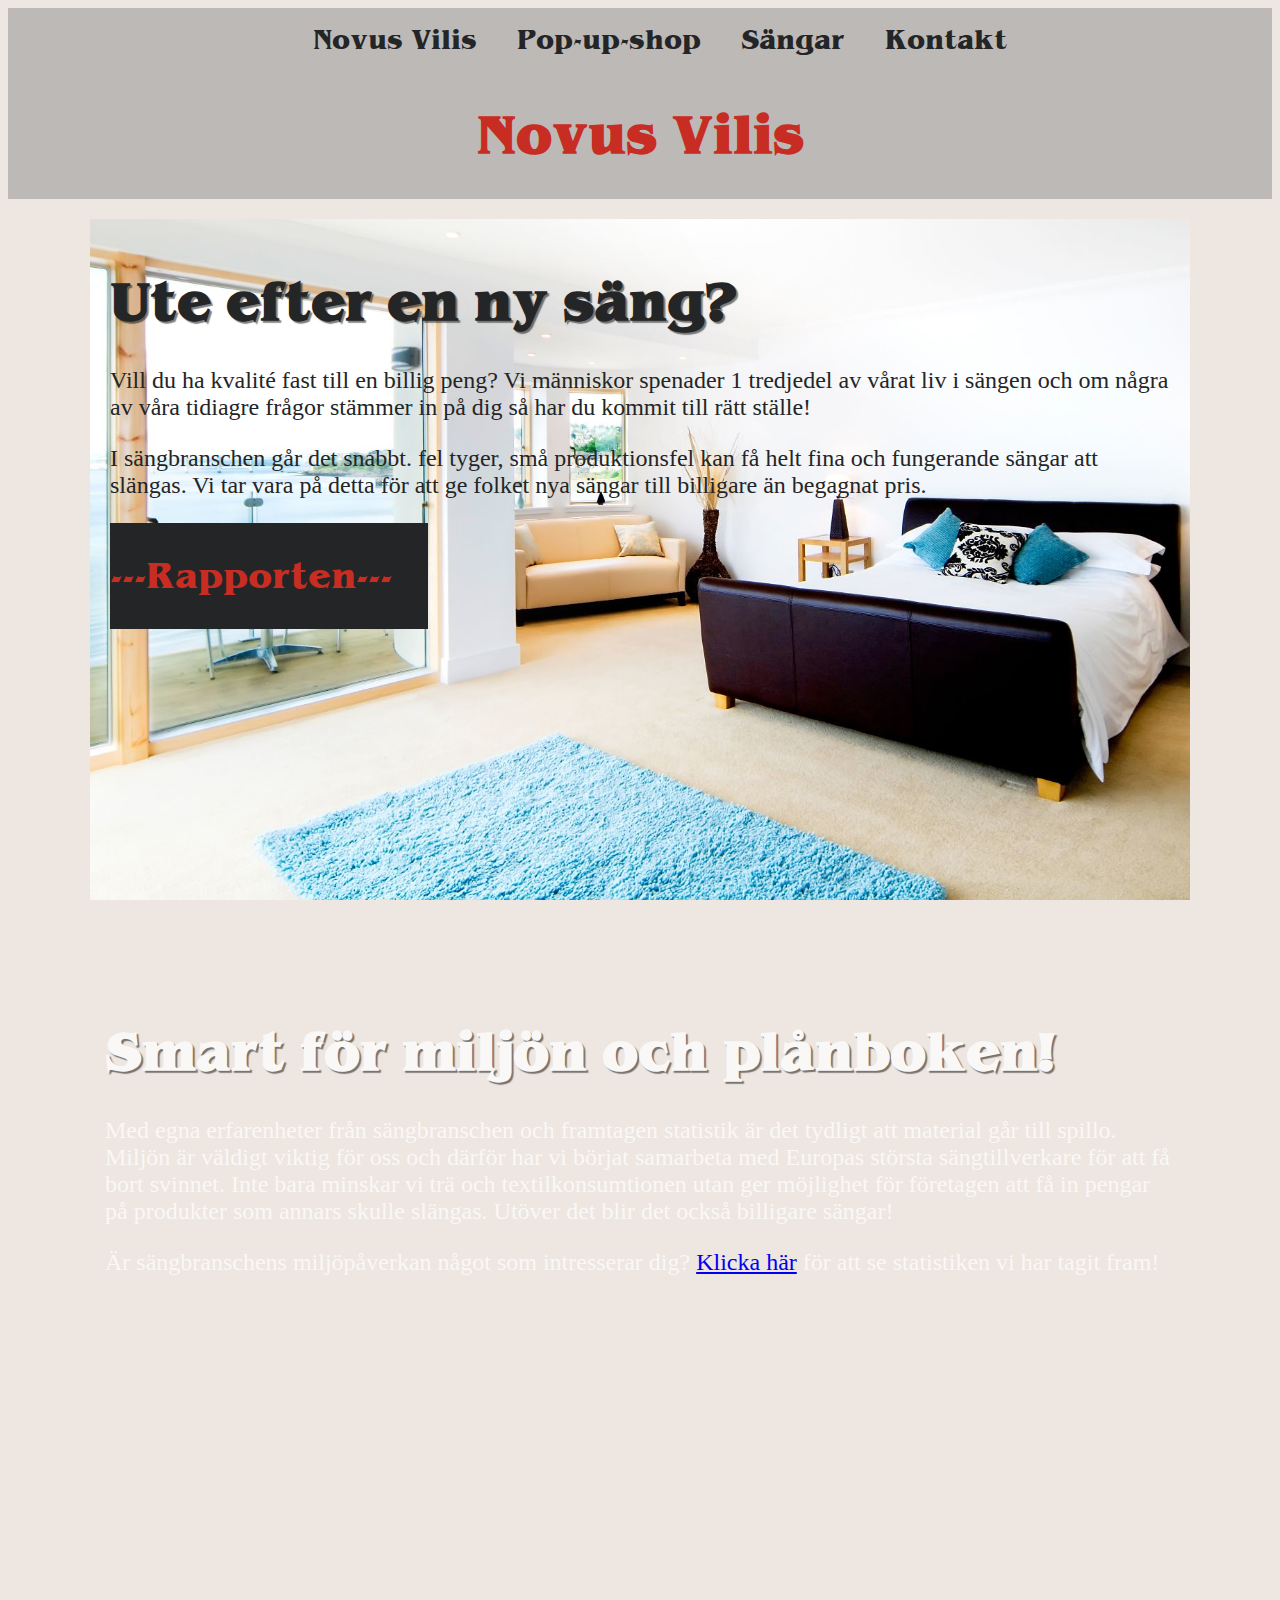
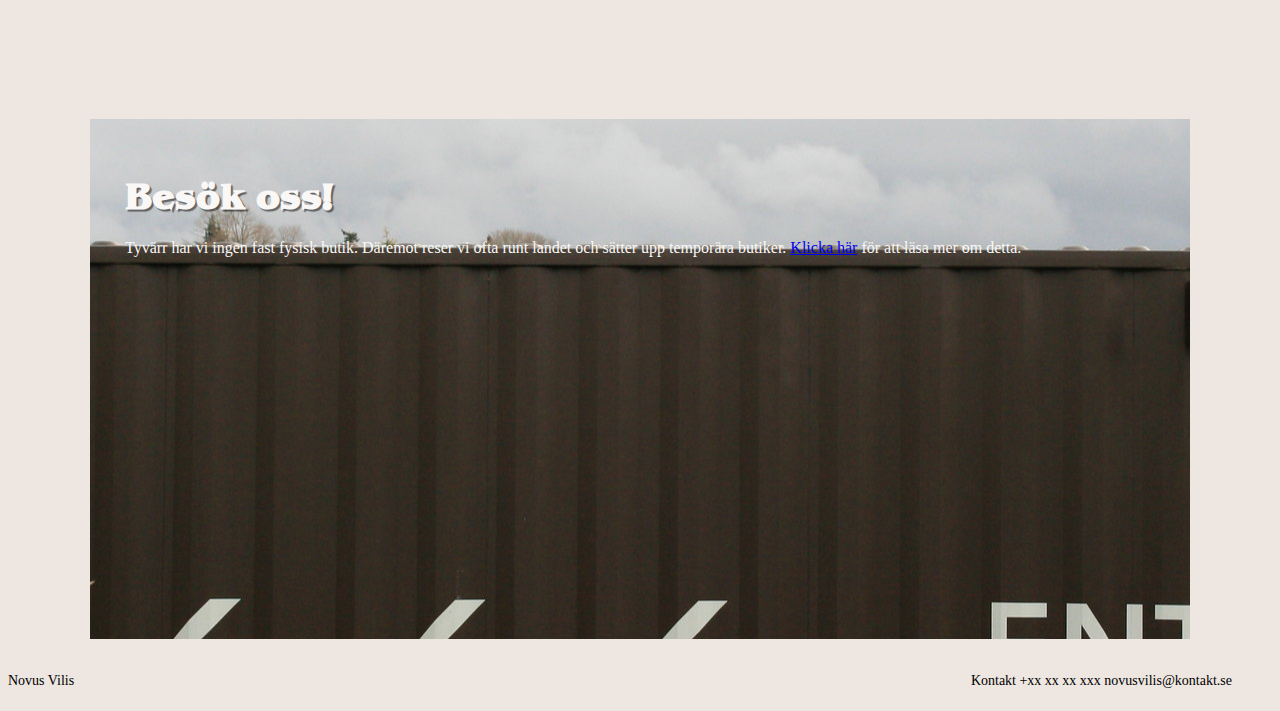
<file: index.html>
<!DOCTYPE html>
<html lang="sv">

<head>
    <meta charset="UTF-8">
    <meta name="viewport" content="width=device-width, initial-scale=1.0">
    <title>Nya sängar till begagnat pris</title>
    <link rel="stylesheet" href="css/style.css">
</head>

<body>
    <nav>

        <ul>
            <li><a href="index.html">Novus Vilis</a></li>
            <li><a href="popup.html">Pop-up-shop</a></li>
            <li><a href="sortiment.html">Sängar</a></li>
            <li><a href="kontakt.html">Kontakt</a></li>
        </ul>

    </nav>

    <header>

        <div>
            <h1>Novus Vilis</h1>
        </div>

    </header>

    <main>

        <div id="div1">
            <h1 class="ute">Ute efter en ny säng?</h1>
            <p>Vill du ha kvalité fast till en billig peng? Vi människor spenader 1 tredjedel av vårat liv i sängen och
                om några av våra tidiagre frågor stämmer in på dig så har du kommit till rätt ställe!</p>
            <p>I sängbranschen går det snabbt. fel tyger, små produktionsfel kan få helt fina och fungerande sängar att
                slängas. Vi tar vara på detta för att ge folket nya sängar till billigare än begagnat pris. </p>
                <div class="rapporten">
                    <p><a href="rapport.html">---Rapporten---</a></p>
                </div>
        </div>

        <div id="div2">

            <h1 class="smart">Smart för miljön och plånboken!</h1>

            <p>Med egna erfarenheter från sängbranschen och framtagen statistik är det tydligt att material går till
                spillo.
                Miljön är väldigt viktig för oss och därför har vi börjat samarbeta med Europas största sängtillverkare
                för
                att få bort svinnet. Inte bara minskar vi trä och textilkonsumtionen utan ger möjlighet för företagen
                att få
                in pengar på produkter som annars skulle slängas. Utöver det blir det också billigare sängar!</p>
            <p> Är sängbranschens miljöpåverkan något som intresserar dig? <a href="miljo.html">Klicka här</a> för att se statistiken vi har
                tagit
                fram! </p>
        </div>

        <div id="div3">
            <h1 class="smart">Besök oss!</h1>
            <p>Tyvärr har vi ingen fast fysisk butik. Däremot reser vi ofta runt landet och sätter upp temporära butiker. <a href="popup.html">Klicka här</a> för att läsa mer om detta.</p>
        </div>

    </main>

    <footer>

        <p>Novus Vilis</p>

        <div id="div4">
            <p>Kontakt +xx xx xx xxx novusvilis@kontakt.se</p>
        </div>

    </footer>
</body>

</html>
</file>
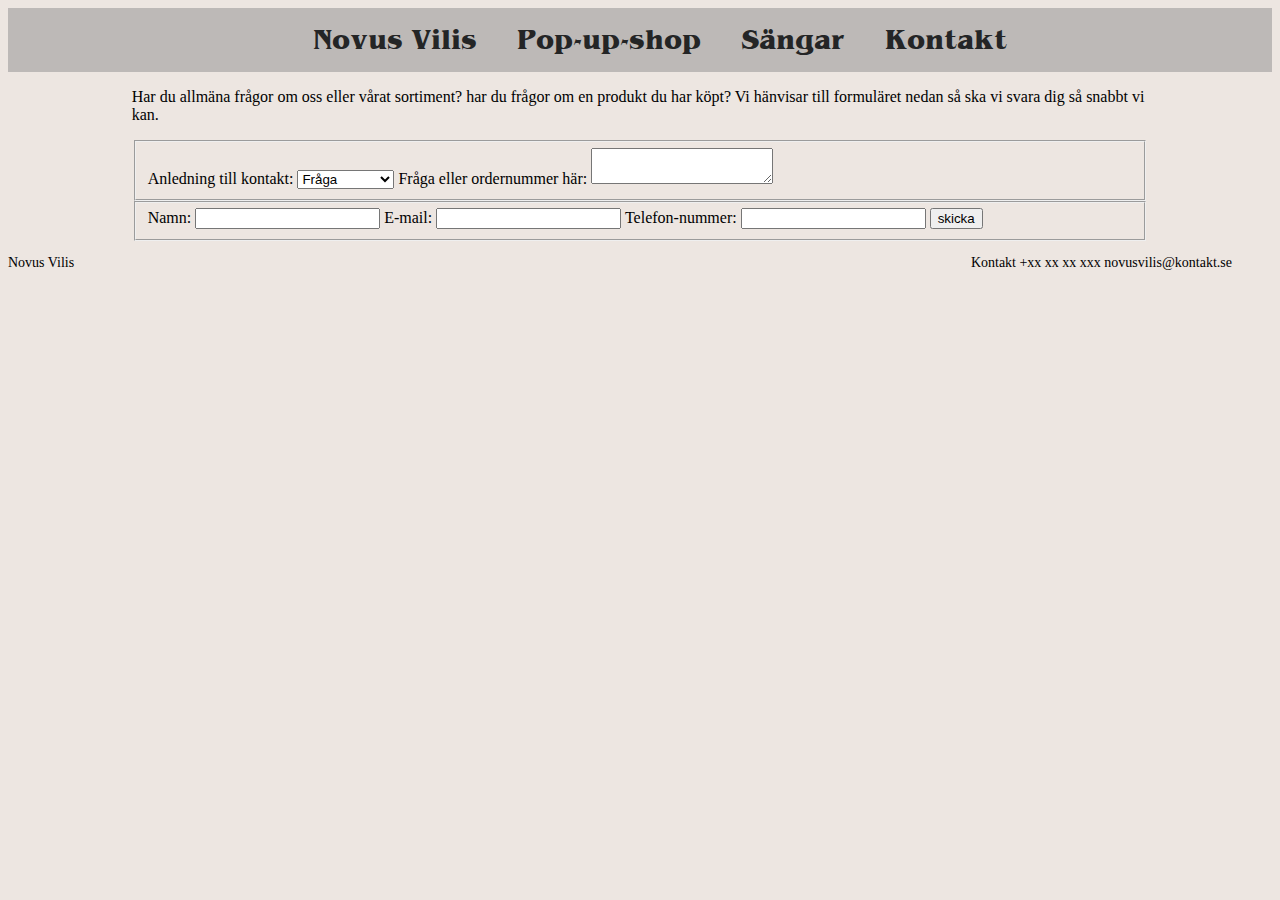
<file: kontakt1.html>
<!DOCTYPE html>
<html lang="sv">

<head>
    <meta charset="UTF-8">
    <meta name="viewport" content="width=device-width, initial-scale=1.0">
    <title>Kontakt för kund</title>
    <link rel="stylesheet" href="css/style.css">
</head>

<body>
    <nav>

        <ul>
            <li><a href="index.html">Novus Vilis</a></li>
            <li><a href="popup.html">Pop-up-shop</a></li>
            <li><a href="sortiment.html">Sängar</a></li>
            <li><a href="kontakt.html">Kontakt</a></li>
        </ul>

    </nav>

    <header>

    </header>

    <main>

        <p>Har du allmäna frågor om oss eller vårat sortiment? har du frågor om en produkt du har köpt? Vi hänvisar till
            formuläret nedan så ska vi svara dig så snabbt vi kan.</p>

        <form id="kontakt1">
           
            <fieldset id="info">
                <label>Anledning till kontakt:</label>
                <select id="anledning" name="anledning">
                    <option value="fraga">Fråga</option>
                    <option value="reklamation">Reklamation</option>
                </select>
                <label for="meddelande">Fråga eller ordernummer här:</label>
                <textarea id="meddelande" name="meddelande"></textarea>
            </fieldset>

            <fieldset id="uppgifter">
               
                <label>Namn:</label>
                <input type="text" id="namn" name="namn">

                <label>E-mail:</label>
                <input type="text" id="email" name="email">

                <label for="telefonnummer">Telefon-nummer:</label>
                <input type="text" id="telefonnummer" name="telefonnummer">

                <input type="submit" value="skicka">
            </fieldset>
        </form>

    </main>

    <footer>

        <p>Novus Vilis</p>

        <div id="div4">
            <p>Kontakt +xx xx xx xxx novusvilis@kontakt.se</p>
        </div>

    </footer>
</body>

</html>
</file>
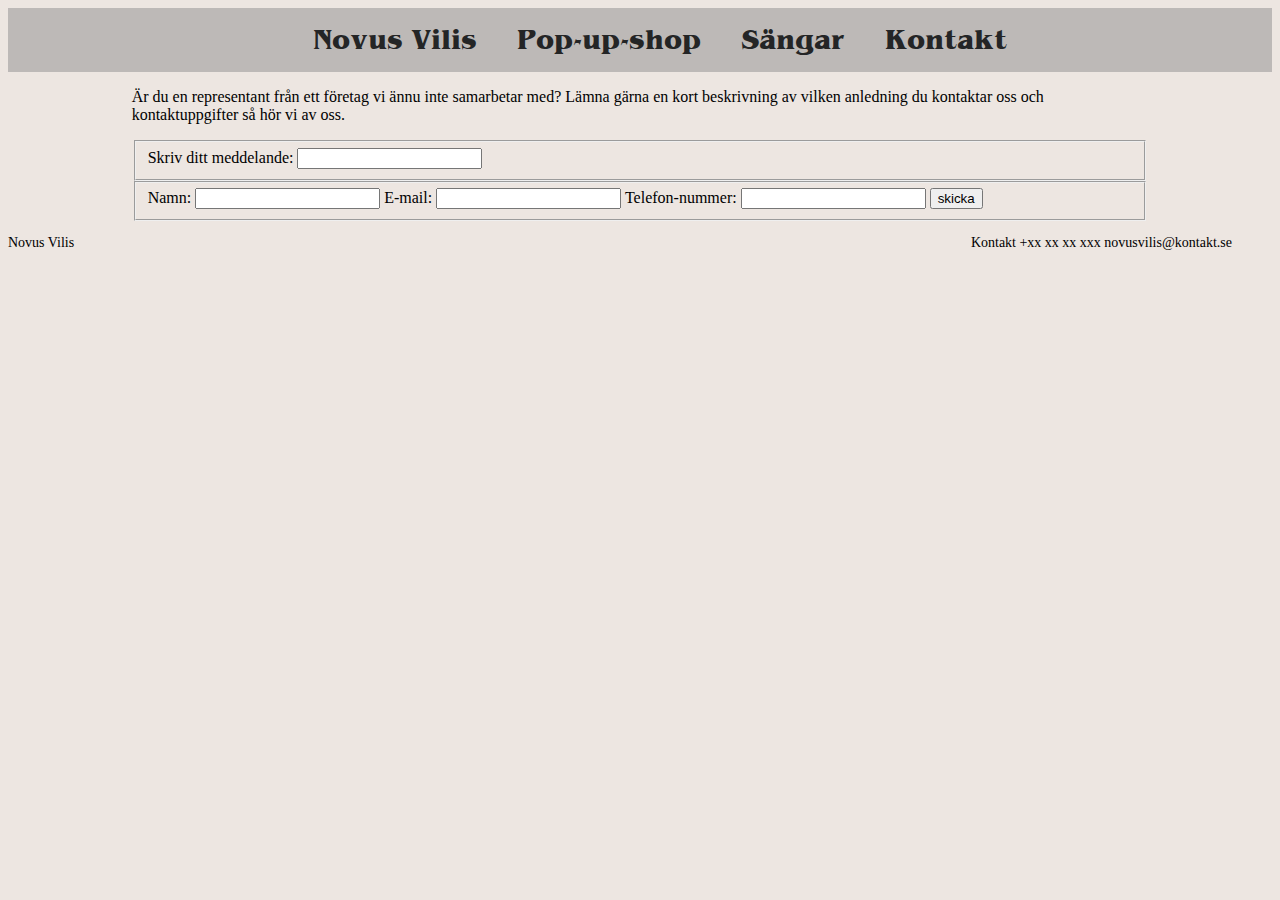
<file: kontakt2.html>
<!DOCTYPE html>
<html lang="sv">

<head>
    <meta charset="UTF-8">
    <meta name="viewport" content="width=device-width, initial-scale=1.0">
    <title>Kontakt för företag</title>
    <link rel="stylesheet" href="css/style.css">
</head>

<body>
    <nav>
        
        <ul>
            <li><a href="index.html">Novus Vilis</a></li>
            <li><a href="popup.html">Pop-up-shop</a></li>
            <li><a href="sortiment.html">Sängar</a></li>
            <li><a href="kontakt.html">Kontakt</a></li>
        </ul>

    </nav>

    <header>

    </header>

    <main>

        <p>Är du en representant från ett företag vi ännu inte samarbetar med? Lämna gärna en kort beskrivning av vilken anledning du kontaktar oss och kontaktuppgifter så hör vi av oss.</p>

        <form id="kontakt2">
           
            <fieldset id="info">
                <label>Skriv ditt meddelande:</label>
                <input type="text" id="meddelande" name="meddelande">
            </fieldset>

            <fieldset id="uppgifter">
               
                <label>Namn:</label>
                <input type="text" id="namn" name="namn">

                <label>E-mail:</label>
                <input type="text" id="email" name="email">

                <label for="telefonnummer">Telefon-nummer:</label>
                <input type="text" id="telefonnummer" name="telefonnummer">

                <input type="submit" value="skicka">
            </fieldset>
        </form>

    </main>

    <footer>

        <p>Novus Vilis</p>

        <div id="div4">
            <p>Kontakt +xx xx xx xxx novusvilis@kontakt.se</p>
        </div>

    </footer>
</body>

</html>
</file>
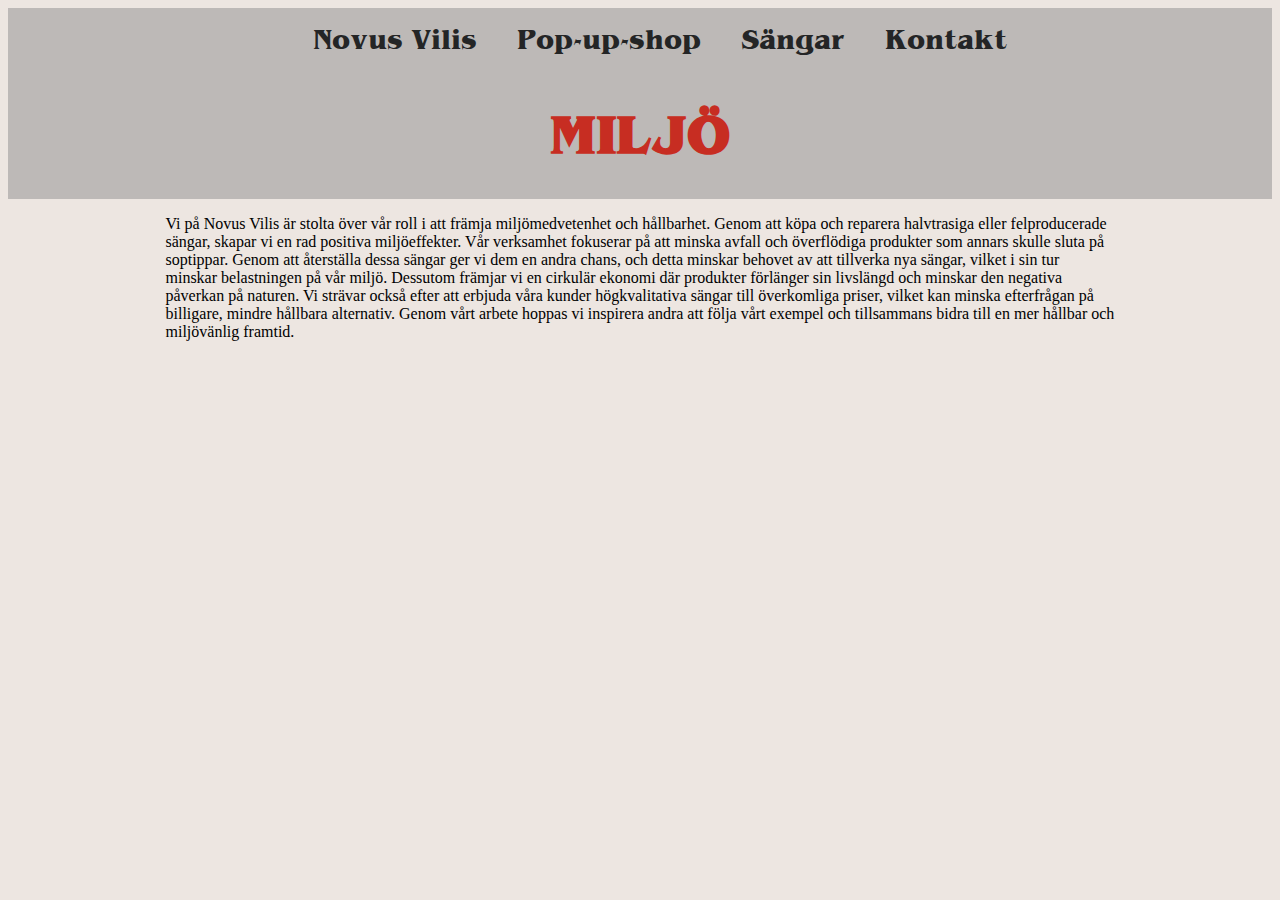
<file: miljo.html>
<!DOCTYPE html>
<html lang="sv">

<head>
    <meta charset="UTF-8">
    <meta name="viewport" content="width=device-width, initial-scale=1.0">
    <title>Miljö</title>
    <link rel="stylesheet" href="css/style.css">
</head>

<body>
    <nav>

        <ul>
            <li><a href="index.html">Novus Vilis</a></li>
            <li><a href="popup.html">Pop-up-shop</a></li>
            <li><a href="sortiment.html">Sängar</a></li>
            <li><a href="kontakt.html">Kontakt</a></li>
        </ul>

    </nav>

    <header>

        <div>
            <h1>MILJÖ</h1>
        </div>

    </header>

    <main>

    <p>Vi på Novus Vilis är stolta över vår roll i att främja miljömedvetenhet och hållbarhet. Genom att köpa och reparera halvtrasiga eller felproducerade sängar, skapar vi en rad positiva miljöeffekter. Vår verksamhet fokuserar på att minska avfall och överflödiga produkter som annars skulle sluta på soptippar.

        Genom att återställa dessa sängar ger vi dem en andra chans, och detta minskar behovet av att tillverka nya sängar, vilket i sin tur minskar belastningen på vår miljö. Dessutom främjar vi en cirkulär ekonomi där produkter förlänger sin livslängd och minskar den negativa påverkan på naturen.
        
        Vi strävar också efter att erbjuda våra kunder högkvalitativa sängar till överkomliga priser, vilket kan minska efterfrågan på billigare, mindre hållbara alternativ. Genom vårt arbete hoppas vi inspirera andra att följa vårt exempel och tillsammans bidra till en mer hållbar och miljövänlig framtid.</p>

    </main>

    <footer>


    </footer>
</body>

</html>
</file>
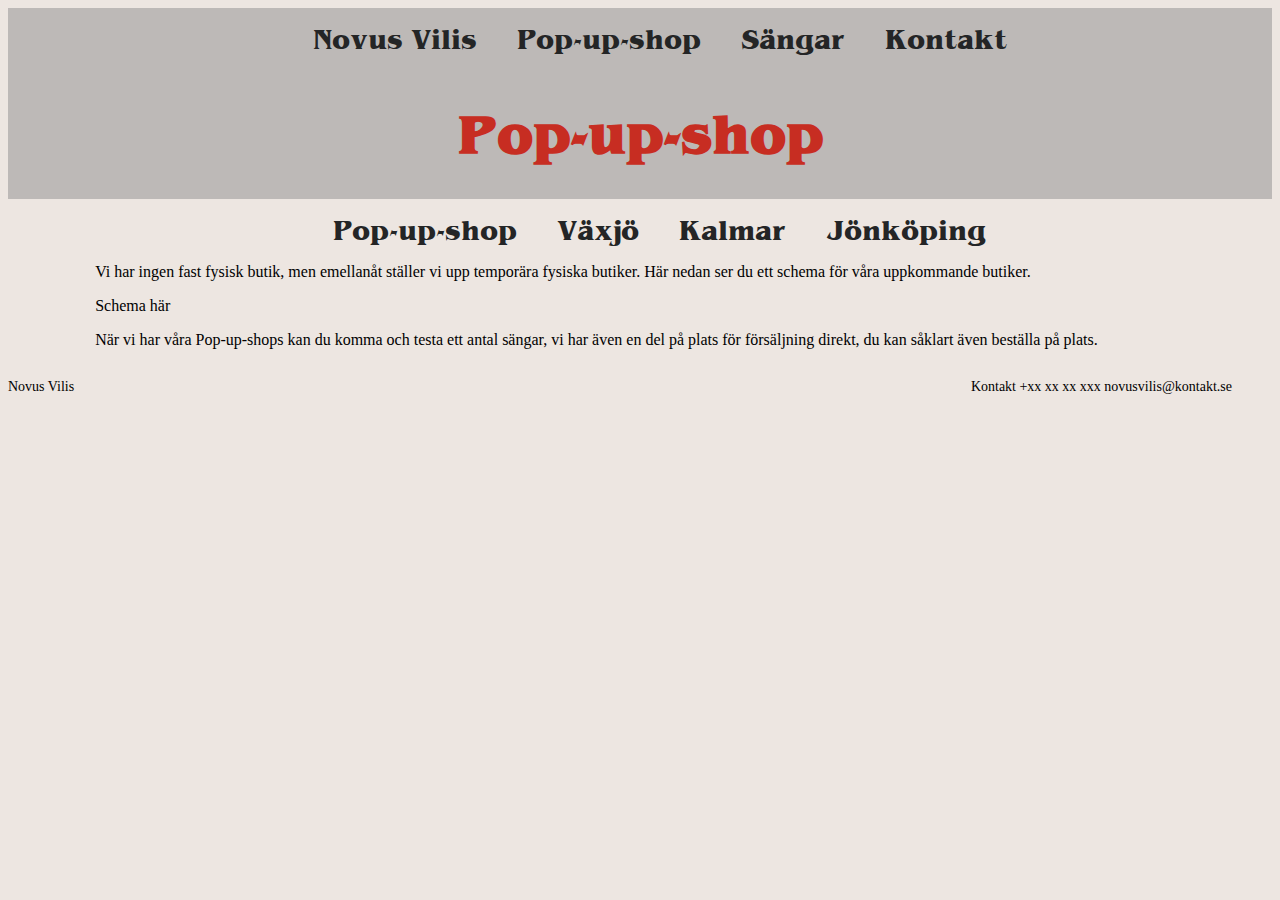
<file: popup.html>
<!DOCTYPE html>
<html lang="sv">

<head>
    <meta charset="UTF-8">
    <meta name="viewport" content="width=device-width, initial-scale=1.0">
    <title>Besök oss</title>
    <link rel="stylesheet" href="css/style.css">
</head>

<body>
    <nav>
        
        <ul>
            <li><a href="index.html">Novus Vilis</a></li>
            <li><a href="popup.html">Pop-up-shop</a></li>
            <li><a href="sortiment.html">Sängar</a></li>
            <li><a href="kontakt.html">Kontakt</a></li>
        </ul>

    </nav>

    <header>

        <h1>Pop-up-shop</h1>

    </header>

    <main>
        <div class="local">

        <ul>
            <li><a href="popup.html">Pop-up-shop</a></li>
            <li><a href="popupv.html">Växjö</a></li>
            <li><a href="popupk.html">Kalmar</a></li>
            <li><a href="popupj.html">Jönköping</a></li>
        </ul>
        </div>

        <p>Vi har ingen fast fysisk butik, men emellanåt ställer vi upp temporära fysiska butiker. Här nedan ser du ett schema för våra uppkommande butiker.</p>

        <p>Schema här</p>
        <p>När vi har våra Pop-up-shops kan du komma och testa ett antal sängar, vi har även en del på plats för försäljning direkt, du kan såklart även beställa på plats.</p>

    </main>

    <footer>

        <p>Novus Vilis</p>

        <div id="div4">
            <p>Kontakt +xx xx xx xxx novusvilis@kontakt.se</p>
        </div>

    </footer>
</body>

</html>
</file>
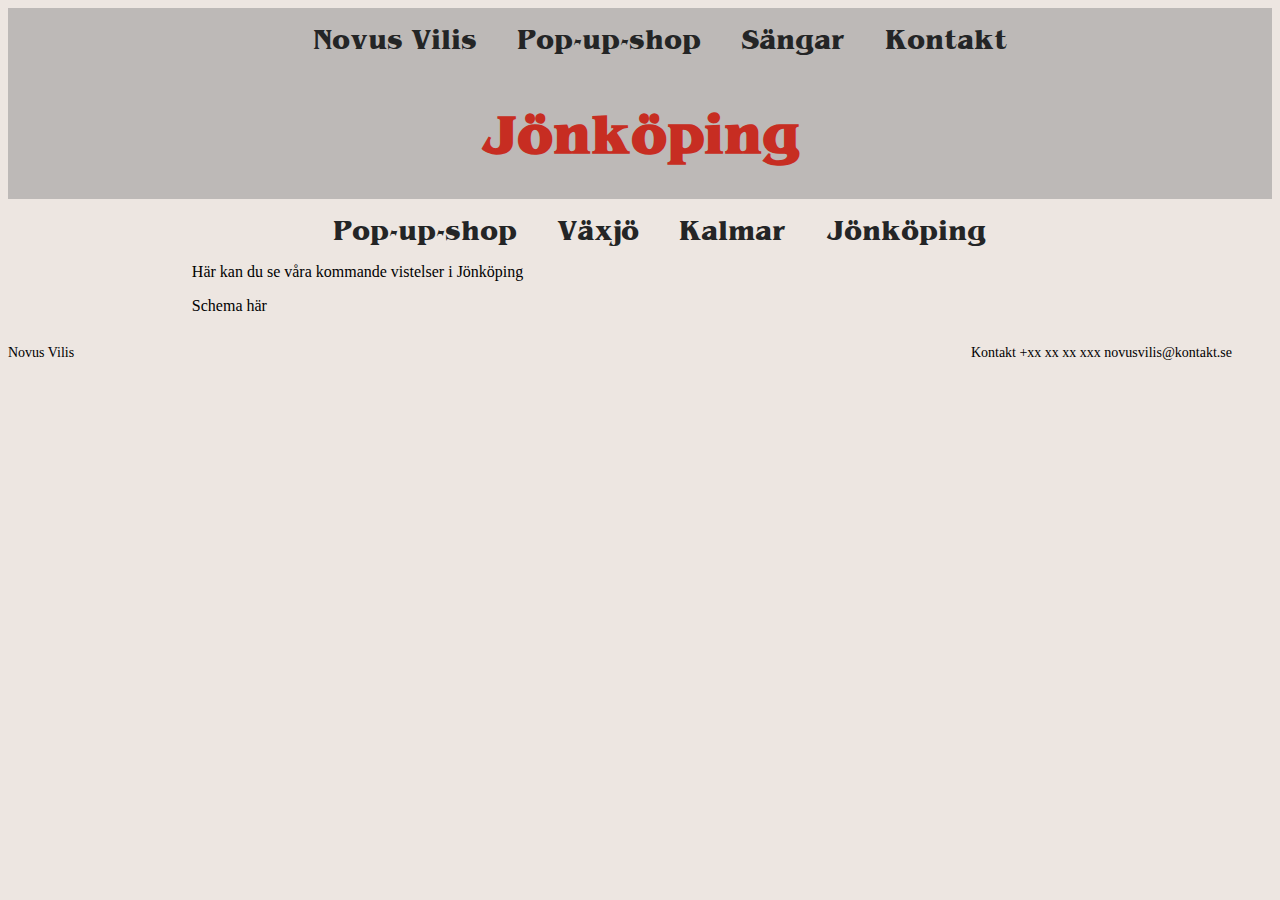
<file: popupj.html>
<!DOCTYPE html>
<html lang="sv">

<head>
    <meta charset="UTF-8">
    <meta name="viewport" content="width=device-width, initial-scale=1.0">
    <title>Besök oss i Jönköping</title>
    <link rel="stylesheet" href="css/style.css">
</head>

<body>
    <nav>

        <ul>
            <li><a href="index.html">Novus Vilis</a></li>
            <li><a href="popup.html">Pop-up-shop</a></li>
            <li><a href="sortiment.html">Sängar</a></li>
            <li><a href="kontakt.html">Kontakt</a></li>
        </ul>

    </nav>

    <header>

        <h1>Jönköping</h1>

    </header>

    <main>
        <div class="local">

        <ul>
            <li><a href="popup.html">Pop-up-shop</a></li>
            <li><a href="popupv.html">Växjö</a></li>
            <li><a href="popupk.html">Kalmar</a></li>
            <li><a href="popupj.html">Jönköping</a></li>
        </ul>
        </div>

        <p>Här kan du se våra kommande vistelser i Jönköping</p>

        <p>Schema här</p>

    </main>

    <footer>

        <p>Novus Vilis</p>

        <div id="div4">
            <p>Kontakt +xx xx xx xxx novusvilis@kontakt.se</p>
        </div>

    </footer>
</body>

</html>
</file>
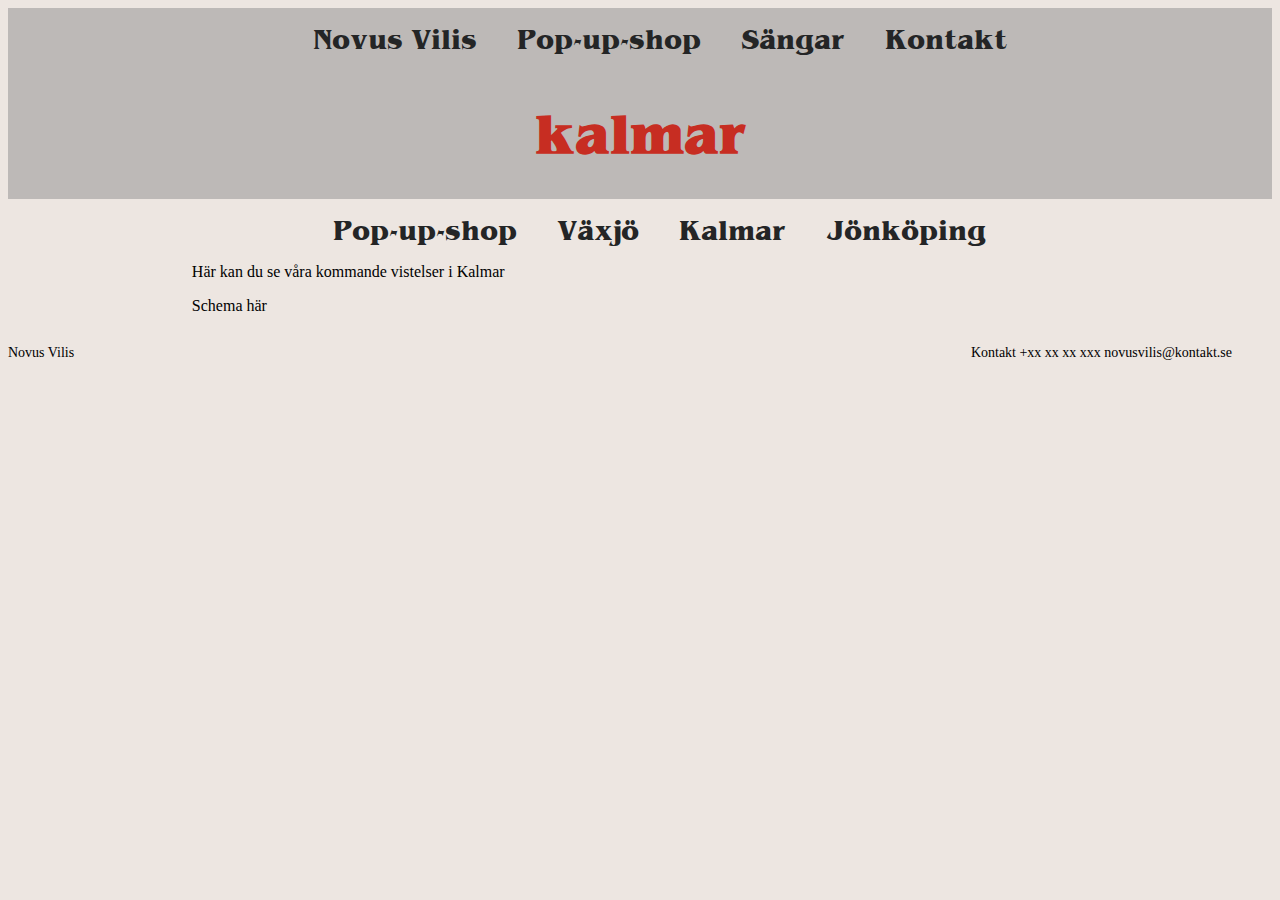
<file: popupk.html>
<!DOCTYPE html>
<html lang="sv">

<head>
    <meta charset="UTF-8">
    <meta name="viewport" content="width=device-width, initial-scale=1.0">
    <title>Besök oss i Kalmar</title>
    <link rel="stylesheet" href="css/style.css">
</head>

<body>
    <nav>
        <div class="local">
        
        <ul>
            <li><a href="index.html">Novus Vilis</a></li>
            <li><a href="popup.html">Pop-up-shop</a></li>
            <li><a href="sortiment.html">Sängar</a></li>
            <li><a href="kontakt.html">Kontakt</a></li>
        </ul>
        </div>

    </nav>

    <header>

        <h1>kalmar</h1>

    </header>

    <main>
        <div class="local">

        <ul>
            <li><a href="popup.html">Pop-up-shop</a></li>
            <li><a href="popupv.html">Växjö</a></li>
            <li><a href="popupk.html">Kalmar</a></li>
            <li><a href="popupj.html">Jönköping</a></li>
        </ul>
        </div>

        <p>Här kan du se våra kommande vistelser i Kalmar</p>

        <p>Schema här</p>

    </main>

    <footer>

        <p>Novus Vilis</p>

        <div id="div4">
            <p>Kontakt +xx xx xx xxx novusvilis@kontakt.se</p>
        </div>

    </footer>
</body>

</html>
</file>
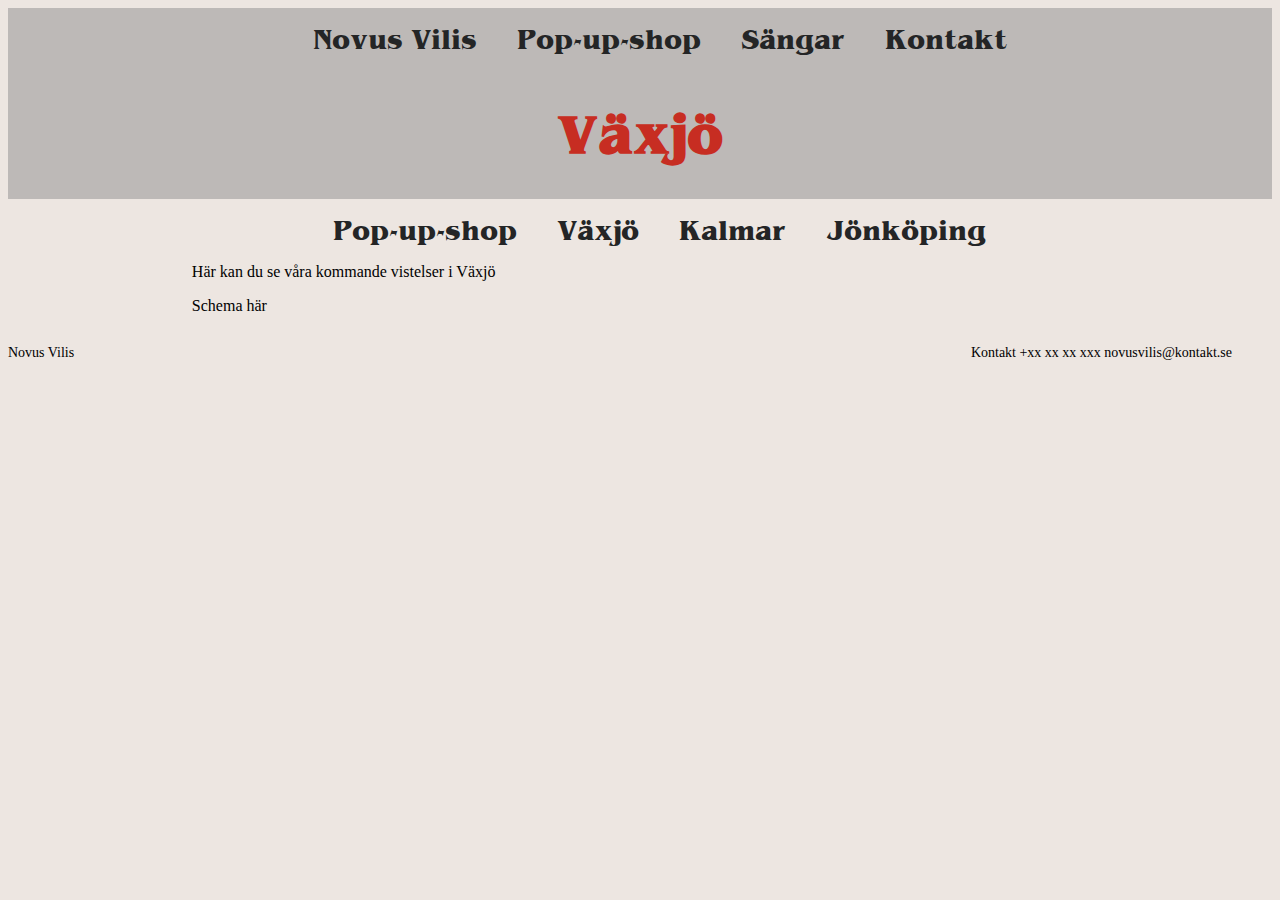
<file: popupv.html>
<!DOCTYPE html>
<html lang="sv">

<head>
    <meta charset="UTF-8">
    <meta name="viewport" content="width=device-width, initial-scale=1.0">
    <title>Besök oss i Växjö</title>
    <link rel="stylesheet" href="css/style.css">
</head>

<body>
    <nav>
        <div class="local">
        
        <ul>
            <li><a href="index.html">Novus Vilis</a></li>
            <li><a href="popup.html">Pop-up-shop</a></li>
            <li><a href="sortiment.html">Sängar</a></li>
            <li><a href="kontakt.html">Kontakt</a></li>
        </ul>
        </div>

    </nav>

    <header>

        <h1>Växjö</h1>

    </header>

    <main>
        <div class="local">

        <ul>
            <li><a href="popup.html">Pop-up-shop</a></li>
            <li><a href="popupv.html">Växjö</a></li>
            <li><a href="popupk.html">Kalmar</a></li>
            <li><a href="popupj.html">Jönköping</a></li>
        </ul>
        </div>

        <p>Här kan du se våra kommande vistelser i Växjö</p>

        <p>Schema här</p>

    </main>

    <footer>

        <p>Novus Vilis</p>

        <div id="div4">
            <p>Kontakt +xx xx xx xxx novusvilis@kontakt.se</p>
        </div>

    </footer>
</body>

</html>
</file>
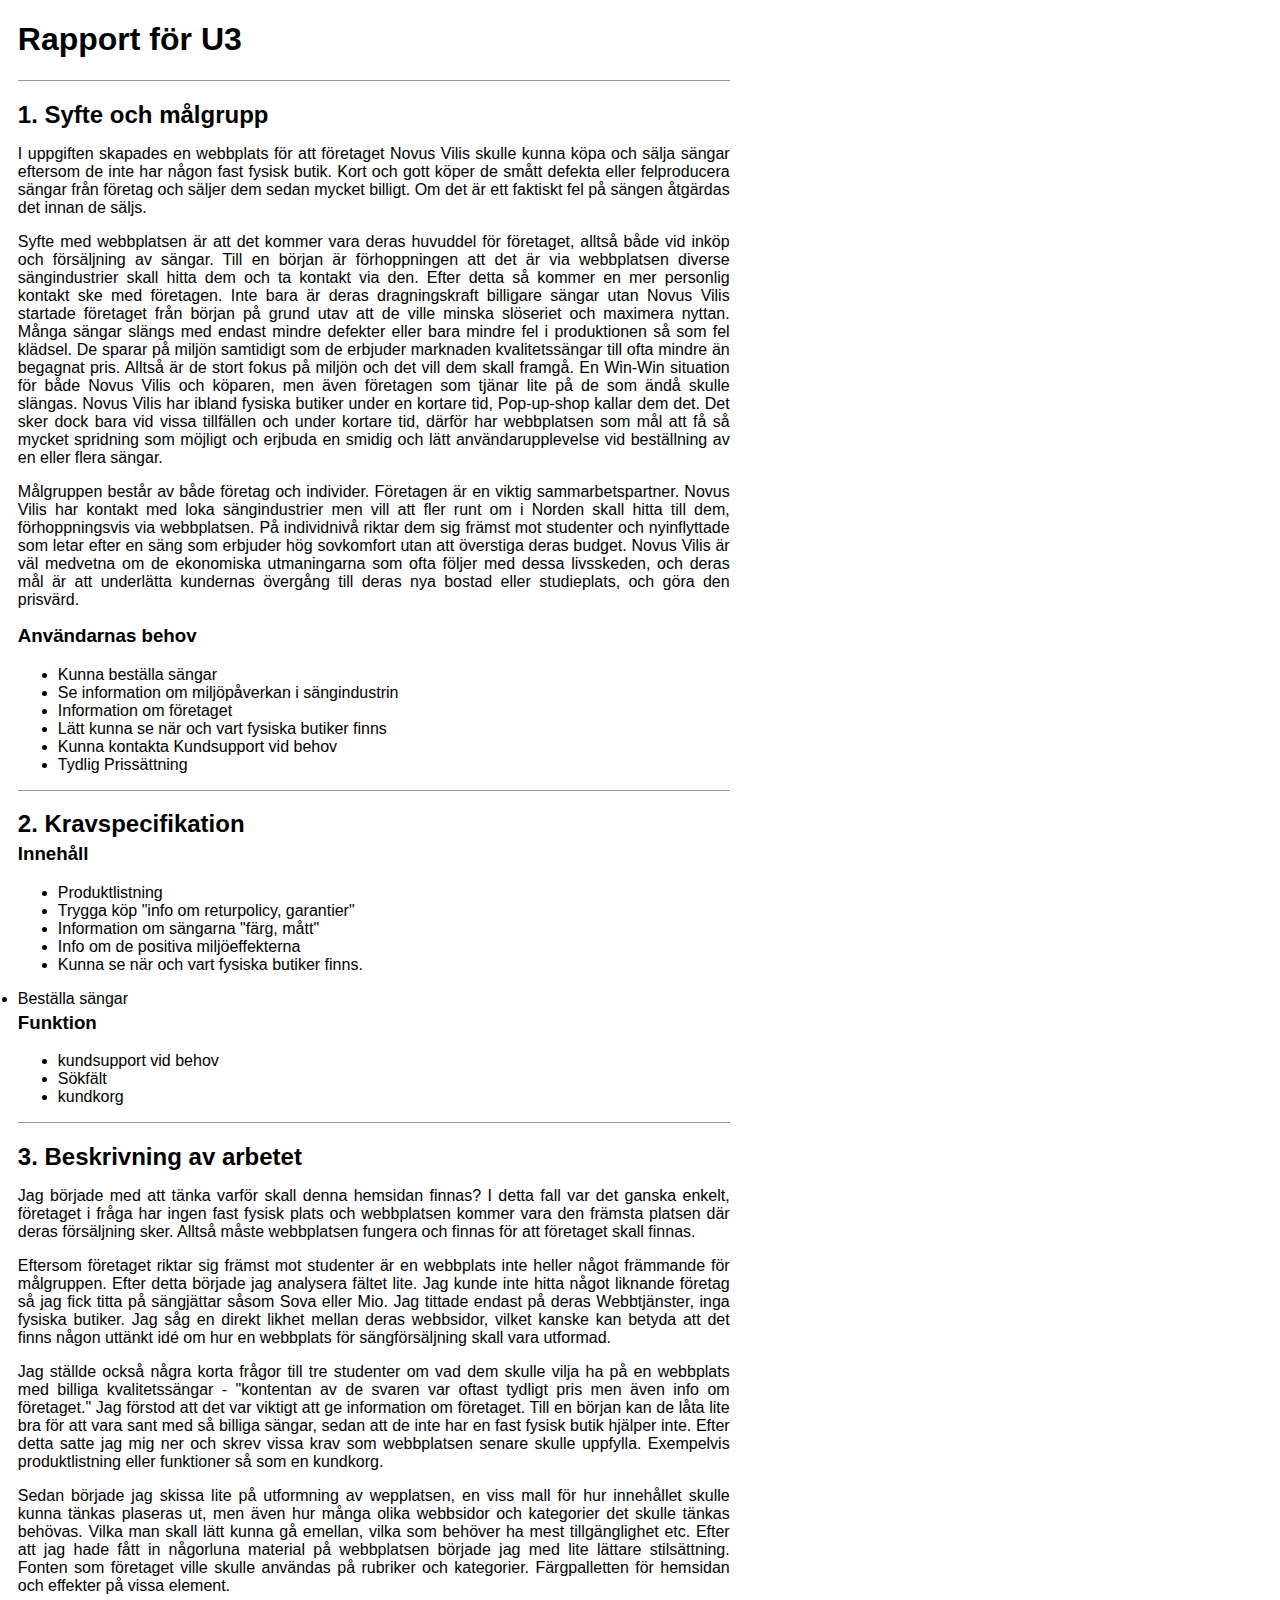
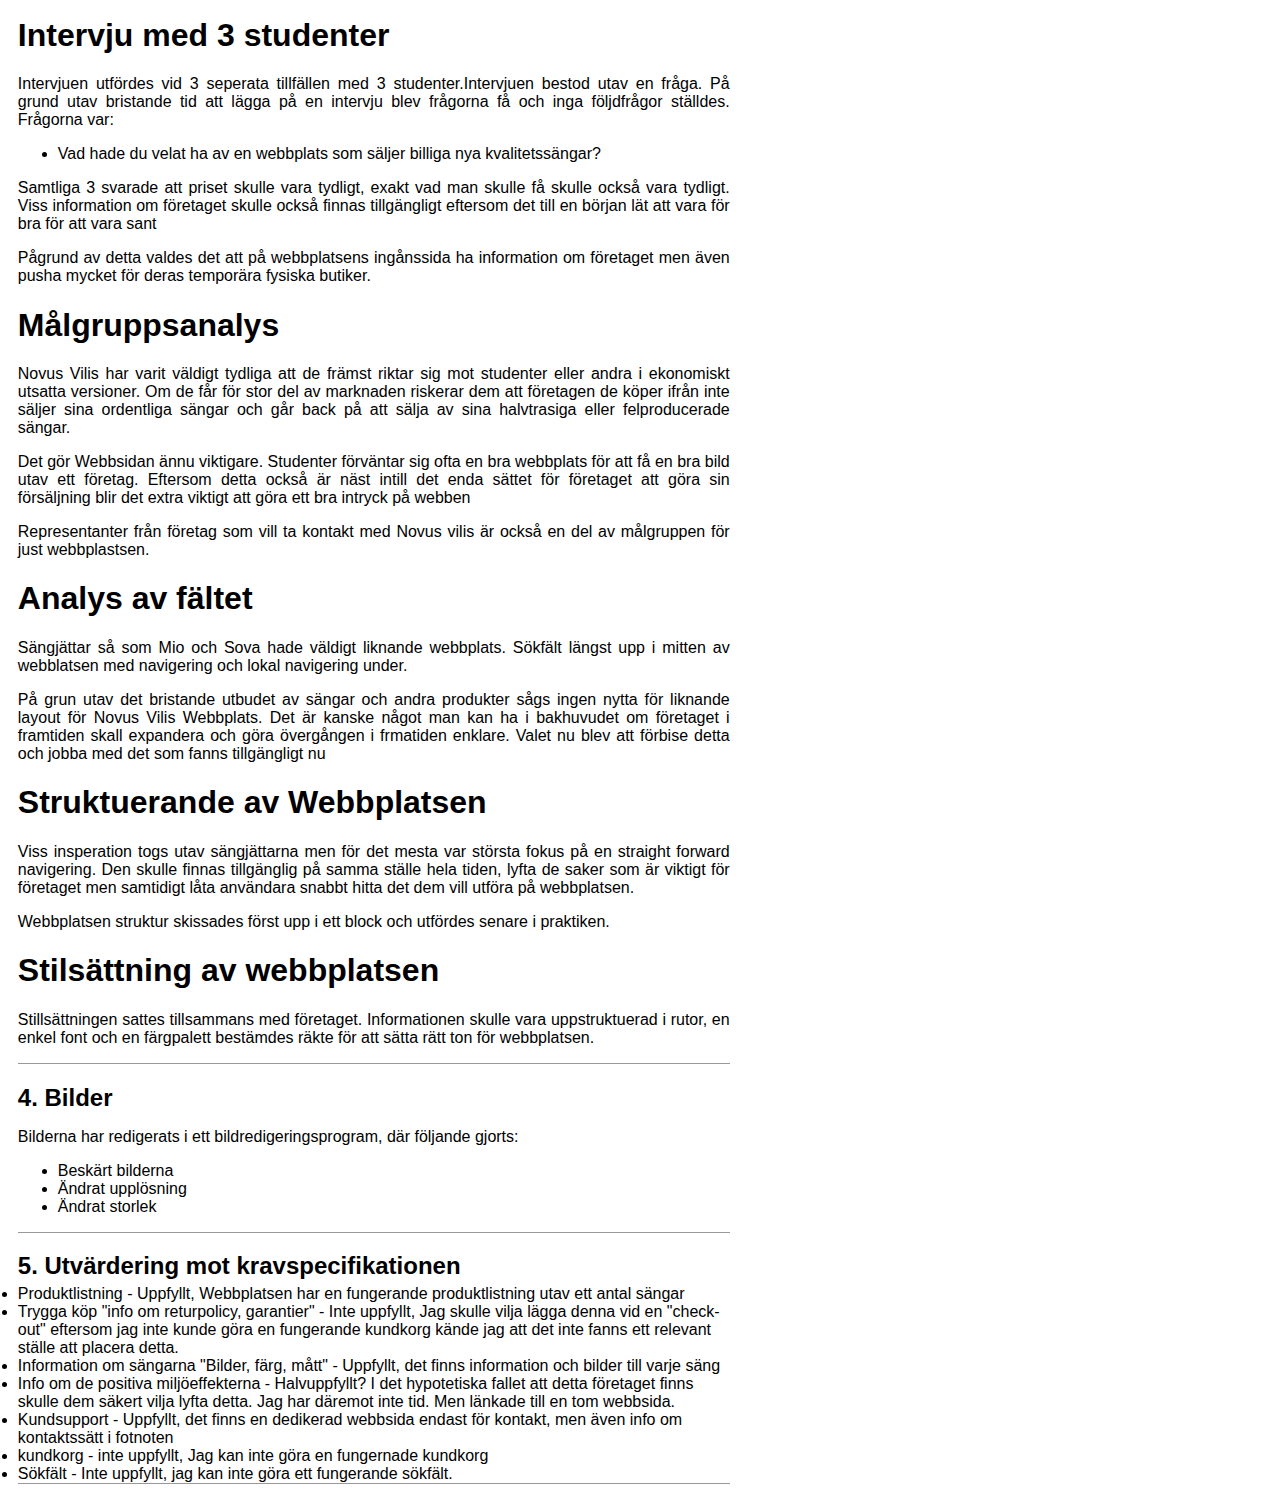
<file: rapport.html>
<!DOCTYPE html>
<html lang="sv">

<head>
    <meta charset="UTF-8">
    <meta http-equiv="X-UA-Compatible" content="IE=edge">
    <meta name="viewport" content="width=device-width, initial-scale=1.0">
    <title>Rapport för U3 i Webbteknik 1</title>
    <style>
        html {
            font-size: 16px
        }
        body {
            background-color: #FFF;
            color: #000;
            font-family: Verdana, Geneva, Tahoma, sans-serif;
            max-width: 80ch;
            margin-left: 2ch;
        }
        header,
        section {
            border-bottom: 1px solid #999;
        }
        img {
            max-width: 100%;
        }
        p {
            text-align: justify;
        }
        h2 {
            margin-bottom: 0.2em;
        }
        h3 {
            margin-top: 0.2em;
        }
    </style>
</head>

<body>
    <header>
        <h1>Rapport för U3</h1>
    </header>
    <main>
        <section>
            <h2>1. Syfte och målgrupp</h2>
            <p>I uppgiften skapades en webbplats för att företaget Novus Vilis skulle kunna köpa och sälja sängar eftersom de inte har någon fast fysisk butik. Kort och gott köper de smått defekta eller felproducera sängar från företag och säljer dem sedan mycket billigt. Om det är ett faktiskt fel på sängen åtgärdas det innan de säljs. 
                <!-- Ange vad det är för företag eller annan organisation. -->
            </p>
            <p>Syfte med webbplatsen är att det kommer vara deras huvuddel för företaget, alltså både vid inköp och försäljning av sängar. Till en början är förhoppningen att det är via webbplatsen diverse sängindustrier skall hitta dem och ta kontakt via den. Efter detta så kommer en mer personlig kontakt ske med företagen. Inte bara är deras dragningskraft billigare sängar utan Novus Vilis startade företaget från början på grund utav att de ville minska slöseriet och maximera nyttan. Många sängar slängs med endast mindre defekter eller bara mindre fel i produktionen så som fel klädsel. De sparar på miljön samtidigt som de erbjuder marknaden kvalitetssängar till ofta mindre än begagnat pris. Alltså är de stort fokus på miljön och det vill dem skall framgå. En Win-Win situation för både Novus Vilis och köparen, men även företagen som tjänar lite på de som ändå skulle slängas. Novus Vilis har ibland fysiska butiker under en kortare tid, Pop-up-shop kallar dem det. Det sker dock bara vid vissa tillfällen och under kortare tid, därför har webbplatsen som mål att få så mycket spridning som möjligt och erjbuda en smidig och lätt användarupplevelse vid beställning av en eller flera sängar.
                <!-- Fyll på med kort beskrivning som anger syftet med webbplatsen. -->
                <!-- Alltså syfte och mål med webbplatsen för företaget eller organisationen. -->
            </p>
            <p>Målgruppen består av både företag och individer. Företagen är en viktig sammarbetspartner. Novus Vilis har kontakt med loka sängindustrier men vill att fler runt om i Norden skall hitta till dem, förhoppningsvis via webbplatsen. På individnivå riktar dem sig främst mot studenter och nyinflyttade som letar efter en säng som erbjuder hög sovkomfort utan att överstiga deras budget. Novus Vilis är väl medvetna om de ekonomiska utmaningarna som ofta följer med dessa livsskeden, och deras mål är att underlätta kundernas övergång till deras nya bostad eller studieplats, och göra den prisvärd. 
                <!-- Fyll på med beskrivning som identifierar målgruppen. -->
                <!-- Ange också eventuell uppdelning i delgrupper. -->
            </p>
            <h3>Användarnas behov</h3>
            <!-- Skriv korta punkter som beskriver vilka behov webbplatsen ska uppfylla. -->
            <!-- Altså resultatet av målgruppsanalysen. Beskrivning av hur du gjort analysen ska inte finnas med. -->
            <ul>
                <li>Kunna beställa sängar</li>
                <li>Se information om miljöpåverkan i sängindustrin</li>
                <li>Information om företaget</li>
                <li>Lätt kunna se när och vart fysiska butiker finns</li>
                <li>Kunna kontakta Kundsupport vid behov</li>
                <li>Tydlig Prissättning</li>
            </ul>
        </section>
        <section>
            <h2>2. Kravspecifikation</h2>
            <!-- Kravspecifikationen ska vara utformad enligt Garretts modell på det sätt som visas i föreläsningar och laboration. -->
            <h3>Innehåll</h3>
            <!-- Skriv korta konkreta och mätbara krav som beskriver VAD innehållet ska bestå av. -->
            <ul>
                <li>Produktlistning</li>
                <li>Trygga köp "info om returpolicy, garantier"</li>
                <li>Information om sängarna "färg, mått"</li>
                <li>Info om de positiva miljöeffekterna</li>
                <li>Kunna se när och vart fysiska butiker finns.</li>
            </ul>
            <li>Beställa sängar</li>
            <h3>Funktion</h3>
            <!-- Skriv korta konkreta och mätbara krav som beskriver VAD användaren ska kunna göra. -->
            <ul>
                <li>kundsupport vid behov</li>
                <li>Sökfält</li>
                <li>kundkorg</li>
            </ul>
        </section>
        <section>
           <h2>3. Beskrivning av arbetet</h2>
           <!-- Beskriv hur du arbetat med uppgiften. -->
           <!-- För VG är det viktigt att du beskriver hur du använt Garretts modell och tar med referenser med sidnummer till boken, för att styrka det du tar upp i din text. Se mer info i rutan om referenser på uppgiftens webbsida. -->
           <p>Jag började med att tänka varför skall denna hemsidan finnas? I detta fall var det ganska enkelt, företaget i fråga har ingen fast fysisk plats och webbplatsen kommer vara den främsta platsen där deras försäljning sker. Alltså måste webbplatsen fungera och finnas för att företaget skall finnas. </p><p>Eftersom företaget riktar sig främst mot studenter är en webbplats inte heller något främmande för målgruppen. Efter detta började jag analysera fältet lite. Jag kunde inte hitta något liknande företag så jag fick titta på sängjättar såsom Sova eller Mio. Jag tittade endast på deras Webbtjänster, inga fysiska butiker. Jag såg en direkt likhet mellan deras webbsidor, vilket kanske kan betyda att det finns någon uttänkt idé om hur en webbplats för sängförsäljning skall vara utformad.</p> <p> Jag ställde också några korta frågor till tre studenter om vad dem skulle vilja ha på en webbplats med billiga kvalitetssängar - "kontentan av de svaren var oftast tydligt pris men även info om företaget." Jag förstod att det var viktigt att ge information om företaget. Till en början kan de låta lite bra för att vara sant med så billiga sängar, sedan att de inte har en fast fysisk butik hjälper inte. Efter detta satte jag mig ner och skrev vissa krav som webbplatsen senare skulle uppfylla. Exempelvis produktlistning eller funktioner så som en kundkorg.</p> <p> Sedan började jag skissa lite på utformning av wepplatsen, en viss mall för hur innehållet skulle kunna tänkas plaseras ut, men även hur många olika webbsidor och kategorier det skulle tänkas behövas. Vilka man skall lätt kunna gå emellan, vilka som behöver ha mest tillgänglighet etc. Efter att jag hade fått in någorluna material på webbplatsen började jag med lite lättare stilsättning. Fonten som företaget ville skulle användas på rubriker och kategorier. Färgpalletten för hemsidan och effekter på vissa element. </p>

           <h1>Intervju med 3 studenter</h1>
           <p>Intervjuen utfördes vid 3 seperata tillfällen med 3 studenter.Intervjuen bestod utav en fråga. På grund utav bristande tid att lägga på en intervju blev frågorna få och inga följdfrågor ställdes. Frågorna var:</p>
           <ul>
            <li>Vad hade du velat ha av en webbplats som säljer billiga nya kvalitetssängar?</li>
           </ul>
           <p>Samtliga 3 svarade att priset skulle vara tydligt, exakt vad man skulle få skulle också vara tydligt. Viss information om företaget skulle också finnas tillgängligt eftersom det till en början lät att vara för bra för att vara sant</p>
           <p>Pågrund av detta valdes det att på webbplatsens ingånssida ha information om företaget men även pusha mycket för deras temporära fysiska butiker.</p>

           <h1>Målgruppsanalys</h1>

           <p>Novus Vilis har varit väldigt tydliga att de främst riktar sig mot studenter eller andra i ekonomiskt utsatta versioner. Om de får för stor del av marknaden riskerar dem att företagen de köper ifrån inte säljer sina ordentliga sängar och går back på att sälja av sina halvtrasiga eller felproducerade sängar.</p>
           <p>Det gör Webbsidan ännu viktigare. Studenter förväntar sig ofta en bra webbplats för att få en bra bild utav ett företag. Eftersom detta också är näst intill det enda sättet för företaget att göra sin försäljning blir det extra viktigt att göra ett bra intryck på webben</p>
           <p>Representanter från företag som vill ta kontakt med Novus vilis är också en del av målgruppen för just webbplastsen.</p>

           <h1>Analys av fältet</h1>

           <p>Sängjättar så som Mio och Sova hade väldigt liknande webbplats. Sökfält längst upp i mitten av webblatsen med navigering och lokal navigering under.</p>
           <p>På grun utav det bristande utbudet av sängar och andra produkter sågs ingen nytta för liknande layout för Novus Vilis Webbplats. Det är kanske något man kan ha i bakhuvudet om företaget i framtiden skall expandera och göra övergången i frmatiden enklare. Valet nu blev att förbise detta och jobba med det som fanns tillgängligt nu</p>

           <h1>Struktuerande av Webbplatsen</h1>
           
           <p>Viss insperation togs utav sängjättarna men för det mesta var största fokus på en straight forward navigering. Den skulle finnas tillgänglig på samma ställe hela tiden, lyfta de saker som är viktigt för företaget men samtidigt låta användara snabbt hitta det dem vill utföra på webbplatsen.</p>

           <p>Webbplatsen struktur skissades först upp i ett block och utfördes senare i praktiken.</p>

           <h1>Stilsättning av webbplatsen</h1>
           <p>Stillsättningen sattes tillsammans med företaget. Informationen skulle vara uppstruktuerad i rutor, en enkel font och en färgpalett bestämdes räkte för att sätta rätt ton för webbplatsen.</p>



        </section>
        <section>
            <h2>4. Bilder</h2>
            <!-- Beskriv i en punktlista vilka redigeringar du gjort av bilderna i ett bildredigeringsprogram, för att anpassa dem till hur du använder dem på din webbplats. -->
            <p>Bilderna har redigerats i ett bildredigeringsprogram, där följande gjorts:</p>
            <ul>
                <li>Beskärt bilderna</li>
                <li>Ändrat upplösning</li>
                <li>Ändrat storlek</li>
            </ul>
            <!-- För VG anger du också var på din webbplats du använt dig av picture-elementet. Har du använt det på flera ställen, duplicerar du textstycket. -->
            <!-- Om du inte gjort VG-kravet, tar du bort nedanstående stycke. -->
        </section>
        <section>
           <h2>5. Utvärdering mot kravspecifikationen</h2>
           <!-- Kopiera din kravspecifikation hit. Efter varje punkt lägger du till en kort mening som motiverar hur kravet är uppfyllt eller motiverar varför det inte är uppfyllt. -->
           <li>Produktlistning - Uppfyllt, Webbplatsen har en fungerande produktlistning utav ett antal sängar</li>
           <li>Trygga köp "info om returpolicy, garantier" - Inte uppfyllt, Jag skulle vilja lägga denna vid en "check-out" eftersom jag inte kunde göra en fungerande kundkorg kände jag att det inte fanns ett relevant ställe att placera detta.</li>
           <li>Information om sängarna "Bilder, färg, mått" - Uppfyllt, det finns information och bilder till varje säng</li>
           <li>Info om de positiva miljöeffekterna - Halvuppfyllt? I det hypotetiska fallet att detta företaget finns skulle dem säkert vilja lyfta detta. Jag har däremot inte tid. Men länkade till en tom webbsida.</li>
           <li>Kundsupport - Uppfyllt, det finns en dedikerad webbsida endast för kontakt, men även info om kontaktssätt i fotnoten</li>
           <li>kundkorg - inte uppfyllt, Jag kan inte göra en fungernade kundkorg</li>
           <li>Sökfält - Inte uppfyllt, jag kan inte göra ett fungerande sökfält.</li>
        </section>

    </main>
</body>

</html>
</file>
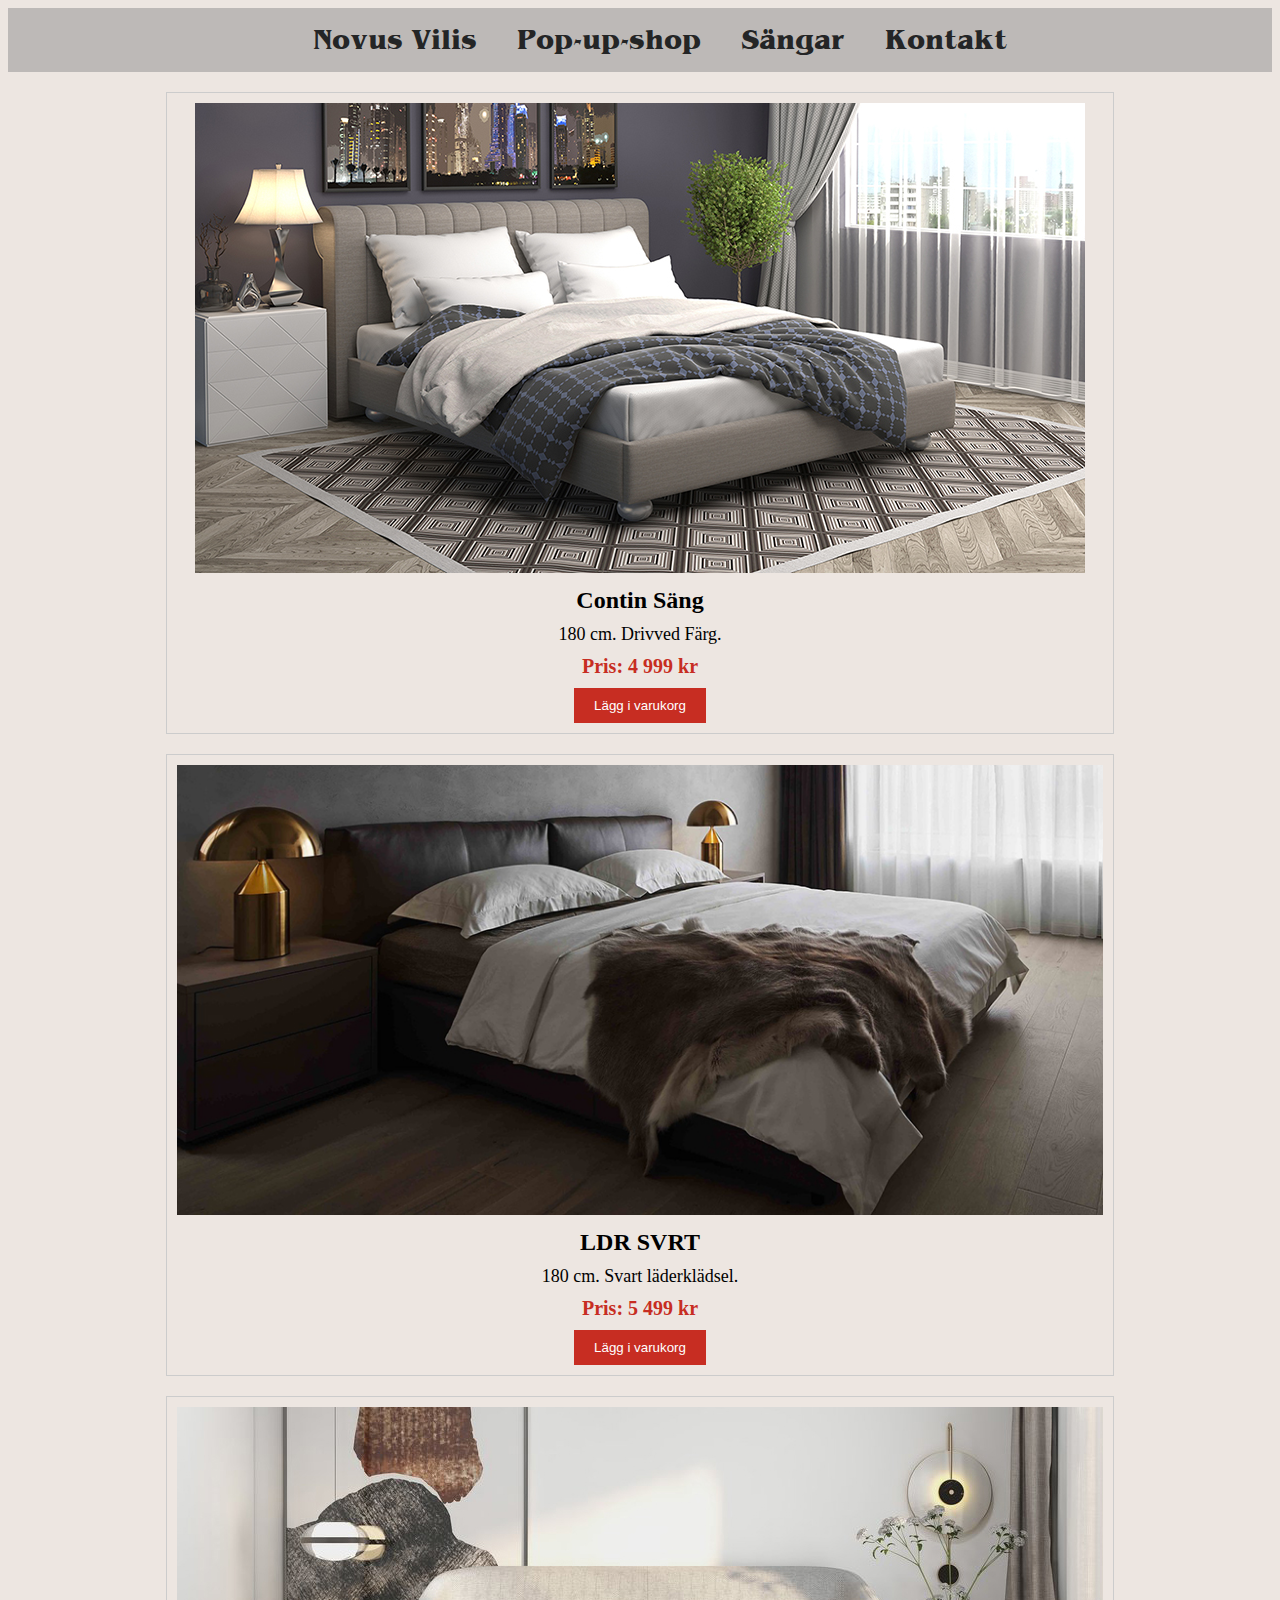
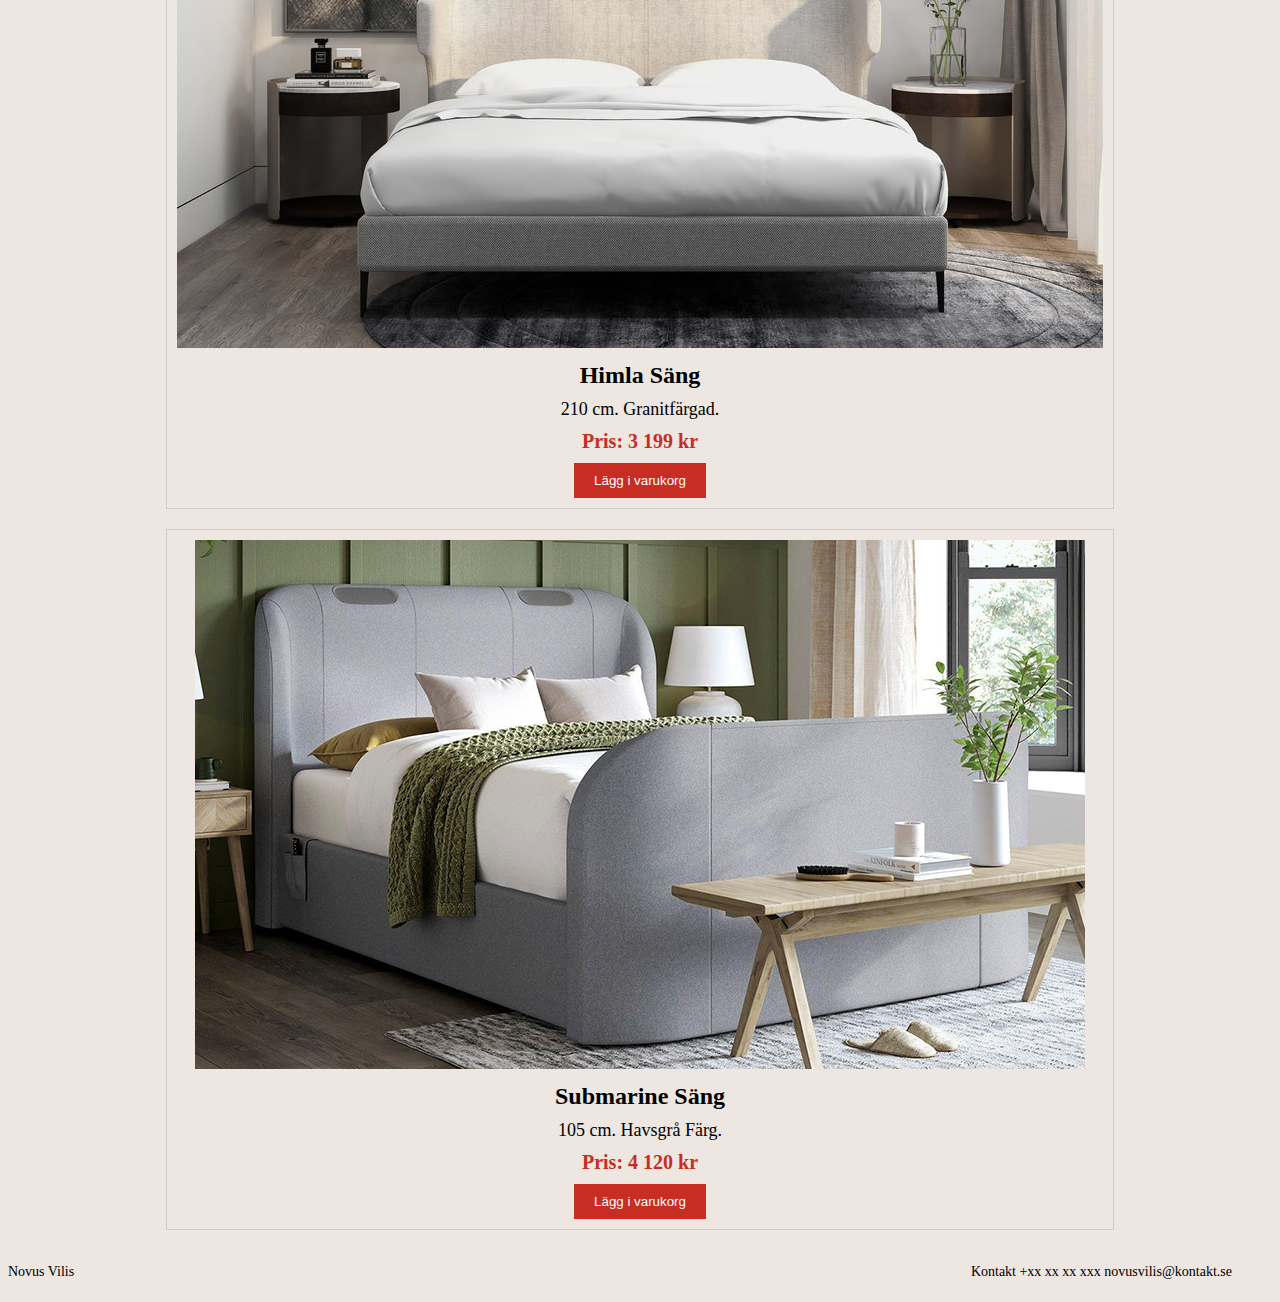
<file: sortiment.html>
<!DOCTYPE html>
<html lang="sv">

<head>
    <meta charset="UTF-8">
    <meta name="viewport" content="width=device-width, initial-scale=1.0">
    <title>Sängar tillgängliga nu</title>
    <link rel="stylesheet" href="css/style.css">
</head>

<body>
    <nav>
        
        <ul>
            <li><a href="index.html">Novus Vilis</a></li>
            <li><a href="popup.html">Pop-up-shop</a></li>
            <li><a href="sortiment.html">Sängar</a></li>
            <li><a href="kontakt.html">Kontakt</a></li>
        </ul>

    </nav>

    <header>

    </header>

    <main>
        <section class="product">
            <img src="/img/sang1.jpg" alt="Sängmodell 1">
            <h2>Contin Säng</h2>
            <p>180 cm. Drivved Färg.</p>
            <p class="price">Pris: 4 999 kr</p>
            <button class="buy-button">Lägg i varukorg</button>
        </section>

        <section class="product">
            <img src="/img/sang2.jpeg" alt="Sängmodell 2">
            <h2>LDR SVRT</h2>
            <p>180 cm. Svart läderklädsel.</p>
            <p class="price">Pris: 5 499 kr</p>
            <button class="buy-button">Lägg i varukorg</button>
        </section>

        <section class="product">
            <img src="/img/sang3.jpeg" alt="Sängmodell 2">
            <h2>Himla Säng</h2>
            <p>210 cm. Granitfärgad.</p>
            <p class="price">Pris: 3 199 kr</p>
            <button class="buy-button">Lägg i varukorg</button>
        </section>

        <section class="product">
            <img src="/img/sang4.jpeg" alt="Sängmodell 2">
            <h2>Submarine Säng</h2>
            <p>105 cm. Havsgrå Färg.</p>
            <p class="price">Pris: 4 120 kr</p>
            <button class="buy-button">Lägg i varukorg</button>
        </section>

    </main>

    <footer>

        <p>Novus Vilis</p>

        <div id="div4">
            <p>Kontakt +xx xx xx xxx novusvilis@kontakt.se</p>
        </div>

    </footer>
</body>

</html>
</file>
<file: css/style.css>
@charset "UTF-8";
@font-face {
    font-family: Main;
    src: url(../fonts/Benguiat_Bold.ttf);
}

html {
    font-size: 16px;
}


body {
    background-color: #EDE6E1;
    display: grid;
    grid-template-columns: auto;
    grid-template-rows: min-content min-content auto min-content;
    grid-template-areas: 
    "nav nav nav"
    "header header header"
    ". main ."
    "footer footer footer";
}

nav {
    grid-area: nav;
    background-color: #BDB9B7;
    position: sticky;
}


nav ul {
    display: flex;
    justify-content: center;
    list-style: none;
    font-family: main, 'Times New Roman', Times, serif;
    flex-direction: row;
}

nav li {
    margin: 0 20px;
    transition: transform 0.3s;
}

nav li:hover {
    transform: scale(1.3);
}


li a {
    text-decoration: none;
    color: #242526;
    font-size: 24px;
}

header {
    grid-area: header;
    display: flex;
    justify-content: center;
    font-size: 24px;
    background-color: #BDB9B7;
    color: #C72D22;
}

h1 {
    font-family: Main, 'Times New Roman', Times, serif;
}

main {
    grid-area: main;
}

footer {
    font-size: 14px;
    display: flex;
    justify-content: start;
    grid-area: footer;
}

#div1 {
    background-image: url(../img/bed.jpg);
    background-size: cover;
    background-attachment: fixed;
    height: 75vh;
    color: #242526;
    font-size: 24px;
    padding: 20px;
    margin: 20px;
}

#div2 {
    background-image: url(../img/skog1.jpg);
    background-size: cover;
    background-attachment: fixed;
    height: 75vh;
    color: #FAF8F6;
    font-size: 24px;
    padding: 35px;
}

#div3 {
    background-image: url(../img/container.jpg);
    background-repeat: no-repeat;
    background-position: center;
    height: 50vh;
    color: #FAF8F6;
    padding: 35px;
    margin: 20px;
}

#div4 {
    display: flex;
    justify-content: flex-end;
    flex-direction: row;
    margin-left: auto;
    margin-right: 40px;
}

.smart {
    text-shadow: 2px 2px 1px rgba(0, 0, 0, 0.5);
}

.ute {
    text-shadow: 2px 2px 1px rgba(0, 0, 0, 0.5);
}

.kontakt ul {
    display: flex;
    flex-direction: row;
    list-style: none;
    justify-content: center;
}

.kontakt li {
    margin: 0 60px;
}

.product {
    border: 1px solid #ccc;
    margin: 20px;
    padding: 10px;
    text-align: center;
}

.product img {
    max-width: 100%;
    height: auto;
}

.product h2 {
    font-size: 24px;
    margin: 10px 0;
}

.product p {
    font-size: 18px;
    margin: 10px 0;
}

.product .price {
    font-size: 20px;
    font-weight: bold;
    color: #C72D22;
}

.product .buy-button {
    background-color: #C72D22;
    color: #fff;
    padding: 10px 20px;
    border: none;
    cursor: pointer;
}

.buy-button:hover {
    transition: transform 0.3s;
    transform: scale(1.3);
}

.rapporten {
    font-size: 32px;
    font-family: main, 'Times New Roman', Times, serif;
    display: flex;
    background-color: #242526;
    width: 30%;
}

.rapporten a {
    text-decoration: none;
    color: #C72D22;
}

.local ul {
    display: flex;
    justify-content: center;
    list-style: none;
    font-family: main, 'Times New Roman', Times, serif;
    flex-direction: row;
}

.local li {
    margin: 0 20px;
}
</file>
